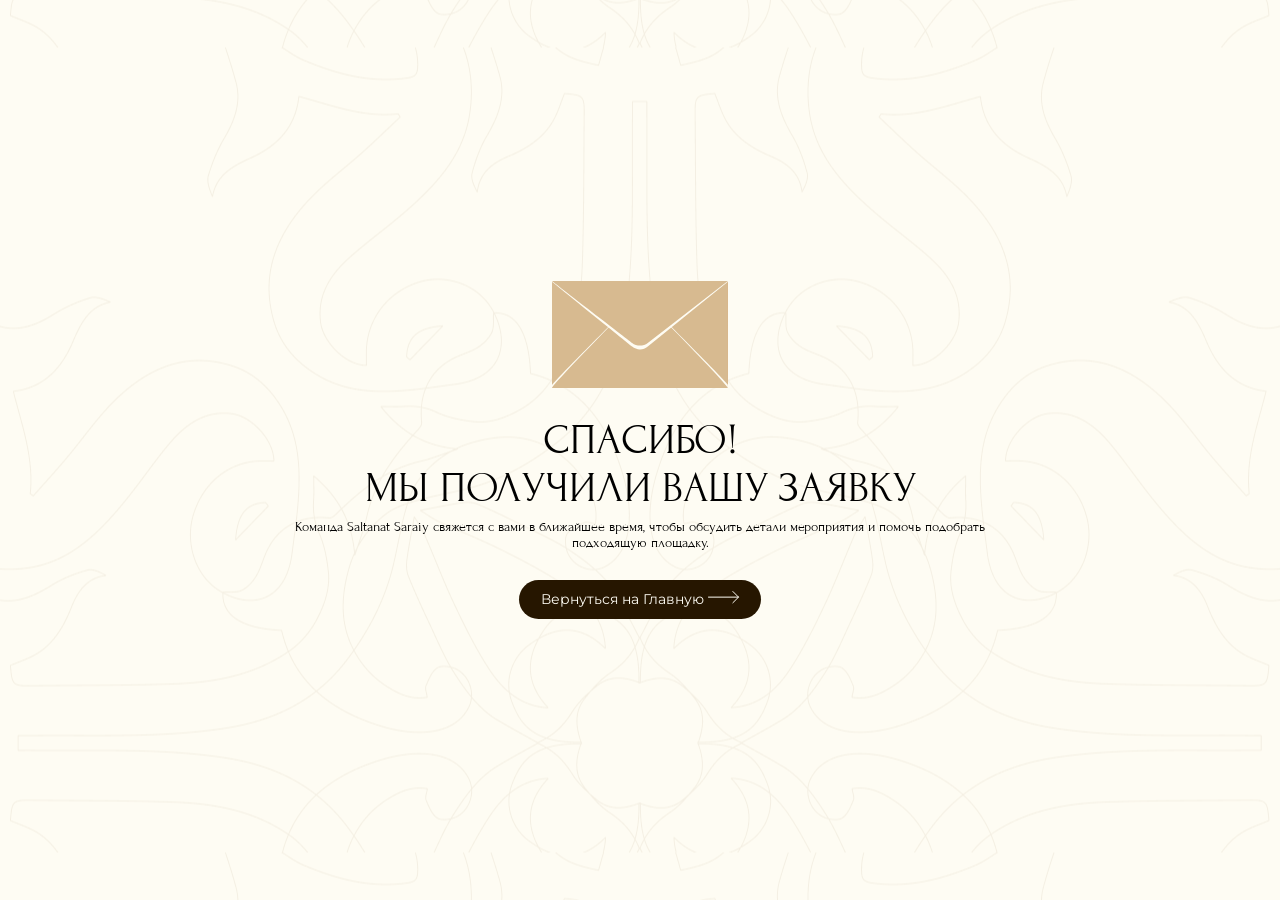
<file: thanks.html>
<!DOCTYPE html>
<html lang="en">
<head>
    <meta charset="UTF-8">
    <meta name="viewport" content="width=device-width, initial-scale=1.0">
    <title>Страница благодраности</title>
    <meta charset="UTF-8">
    <meta name="viewport" content="width=device-width, initial-scale=1.0">
    <title>Saltanat Saraiy</title>
    <link rel="icon" type="image/svg+xml" href="assets/images/favicon.svg">
    <link rel="stylesheet" href="assets/css/style.css">
    <link rel="preconnect" href="https://fonts.googleapis.com">
    <link rel="preconnect" href="https://fonts.gstatic.com" crossorigin>
    <link href="https://fonts.googleapis.com/css2?family=Montserrat:ital,wght@0,100..900;1,100..900&display=swap" rel="stylesheet">
    <link href="https://fonts.googleapis.com/css2?family=Forum&family=Montserrat:ital,wght@0,100..900;1,100..900&display=swap" rel="stylesheet">
    <script src="assets/js/script.js" defer></script>
</head>
<body>
    <section class="thanks">
        <div class="thanks__container">
            <img src="assets/images/letter.svg" alt="" class="thanks__image">
            <div class="thanks__text">
                <p class="thanks__title">Спасибо! <br> Мы получили вашу заявку</p>
                <p class="thanks__desc">Команда Saltanat Saraiy свяжется с вами в ближайшее время, чтобы обсудить детали мероприятия и помочь подобрать подходящую площадку.</p>
            </div>
            <button onclick="window.location.href='index.html';" class="button button--filled">Вернуться на Главную <img src="assets/images/arrow_right_white.svg" alt="" class="button__arrow"></button>
            
        </div>
    </section>
</body>
</html>
</file>
<file: assets/css/style.css>
* {
    margin: 0;
    padding: 0;
    box-sizing: border-box;
    font-family: "Montserrat";
}

:root {
    --light: #FEFCF3;
    --light2: #F1F1F1;
    --beige: #FBF2DE;
    --brown: #783812;
    --dark: #261600;
    --dark2: #181818;
    --dark3: #171717;
    --blue: #188191;
    --light_blue: #fafeff;
    --width-base: 1440;
    --width-current: 100vw;
    --width-multiplier: calc(var(--width-current) / var(--width-base));
    --swiper-navigation-color: var(--light);
    --swiper-navigation-size: calc(5 * var(--width-multiplier));
}

html {
    scroll-behavior: smooth;
    font-weight: normal;
}

body {
    scroll-behavior: smooth;
}

a {
    color: inherit;
    text-decoration: none;
}

ul {
    list-style: none;
}

h1 {
    text-transform: uppercase;
}

h1, h2 {
    font-family: "Forum" !important;
    text-align: center;
    font-size: calc(64 * var(--width-multiplier));
    font-weight: inherit;
    text-transform: uppercase;
}

h3 {
    font-size: calc(32 * var(--width-multiplier));
}

h5 {
    font-size: calc(24 * var(--width-multiplier));
}

p, li, span, a {
    font-size: calc(16 * var(--width-multiplier));
}

.header {
    position: absolute;
    top: 0;
    left: 0;
    z-index: 10;
    width: 100%;
}

.header__container {
    width: fit-content;
    display: flex;
    justify-content: center;
    text-transform: uppercase;
    padding: calc(72 * var(--width-multiplier)) 0 calc(72 * var(--width-multiplier)) calc(279 * var(--width-multiplier));
}

.header__nav {
    display: flex;
    justify-content: center;
    gap: calc(272 * var(--width-multiplier));
}

.header__list1, .header__list2 {
    display: flex;
    justify-content: center;
    gap: calc(72 * var(--width-multiplier));
}

.header__logo {
    display: none;
}

.header__top-logo {
    position: absolute;
    top: calc(24 * var(--width-multiplier));
    left: 50%;
    transform: translateX(-50%);
}

.header__ornament-top, .header__ornament-bottom {
    display: none;
}

.header__list-link {
    color: var(--light);
    font-size: calc(16 * var(--width-multiplier));
    font-weight: 400;
    transition: filter 0.3s ease;
}

.header__list-link:hover {
    filter: brightness(80%);
}

.header__burger {
    display: none;
    width: calc(56 * var(--width-multiplier));
    height: calc(56 * var(--width-multiplier));
    padding: calc(15 * var(--width-multiplier));
    background: rgba(255, 255, 255, 0.10);
    border: calc(1.5 * var(--width-multiplier)) solid rgba(255, 255, 255, 0.30);
    border-radius: 50%;
    cursor: pointer;
    flex-direction: column;
    justify-content: center;
    align-items: center;
    gap: calc(6 * var(--width-multiplier));
    transition: all 0.3s ease;
    flex-shrink: 0;
    z-index: 1001;
}

.header__burger:hover {
    background: rgba(255, 255, 255, 0.20);
    border-color: rgba(255, 255, 255, 0.60);
}

.header__burger span {
    display: block;
    width: calc(20 * var(--width-multiplier));
    height: calc(2 * var(--width-multiplier));
    background: var(--light);
    border-radius: 2px;
    transition: all 0.3s ease;
}

.header__burger.active span:nth-child(1) {
    transform: translateY(calc(8 * var(--width-multiplier))) rotate(45deg);
    width: calc(22 * var(--width-multiplier));
}

.header__burger.active span:nth-child(2) {
    opacity: 0;
    transform: scaleX(0);
}

.header__burger.active span:nth-child(3) {
    transform: translateY(calc(-8 * var(--width-multiplier))) rotate(-45deg);
    width: calc(22 * var(--width-multiplier));
}

.hero {
    position: relative;
    z-index: 1;
    display: flex;
    align-items: center;
    justify-content: center;
    overflow: hidden;
    width: 100%;
    height: 99vh;
    --button_color1: var(--light);
    --button_color2: rgb(254, 252, 243, 0.2);
    --button_color3: var(--dark);
    color: var(--light);
}

.hero__video {
    position: absolute;
    top: 50%;
    left: 50%;
    z-index: 1;
    object-fit: cover;
    width: auto;
    height: auto;
    min-width: 100vw;
    min-height: 100vh;
    transform: translate(-50%, -50%) scale(1);
}

.hero__overlay {
    position: absolute;
    left: 0;
    z-index: 2;
    width: 100%;
    height: calc(681 * var(--width-multiplier));
}

.hero__overlay_dark {
    bottom: 0;
    z-index: 2;
    background: linear-gradient(to top,rgba(0, 0, 0, 1) 0%, rgba(0, 0, 0, 0) 100%);
}

.hero__overlay_light {
    bottom: 0;
    z-index: 3;
    background: linear-gradient(to top, rgba(0, 0, 0, 0.5) 0%, rgba(0, 0, 0, 0) 100% );
}

.hero__overlay_full {
    bottom: 0;
    z-index: 4;
    height: 100%;
    background: rgba(0, 0, 0, 0.2);
}

.hero__overlay_mobile {
    display: none;
}

.hero__container {
    position: relative;
    z-index: 4;
    width: 100%;
}

.hero__content {
    display: flex;
    flex-direction: column;
    align-items: center;
    gap: calc(52 * var(--width-multiplier));
    padding: calc(220 * var(--width-multiplier)) calc(172 * var(--width-multiplier)) calc(80 * var(--width-multiplier)) calc(172 * var(--width-multiplier));
}

.hero__desc {
    display: flex;
    justify-content: center;
    flex-wrap: wrap;
    font-size: calc(20 * var(--width-multiplier));
    font-weight: 400;
}

.hero__desc li:not(:last-child)::after {
    margin: 0 calc(10 * var(--width-multiplier));
    content: "|";
}

.hero__bottom-container {
    display: flex;
    flex-direction: column;
    align-items: center;
    max-width: calc(1096 * var(--width-multiplier));
    gap: calc(32 * var(--width-multiplier));
}

.hero__buttons{
    display: flex;
    justify-content: center;
    gap: calc(24 * var(--width-multiplier));
}

.modal {
    position: fixed;
    z-index: 999;
    left: 0;
    top: 0;
    width: 100%;
    height: 100%;
    overflow: hidden;
    transition: all 0.5s ease;
    visibility: hidden;
    background-color: rgba(0,0,0,0.6);
    opacity: 0;
}

.modal.active {
    opacity: 1;
    visibility: visible;
}

.modal__container {
    position: relative;
    display: flex;
    align-items: center;
    justify-content: center;
    margin: 13% auto;
    padding: calc(20 * var(--width-multiplier));
    width: calc(461 * var(--width-multiplier));
    height: calc(348 * var(--width-multiplier));
    transform: translateY(0);
    transition: all 0.5s ease;
    background-color: var(--light);
}

.modal__body {
    display: flex;
    flex-direction: column;
    align-items: center;
    gap: calc(24 * var(--width-multiplier));
}

.modal__close {
    position: absolute;
    right: 20px;
    top: 20px;
    color: #aaa;
    font-size: calc(28 * var(--width-multiplier));
    font-weight: bold;
}

.modal__close:hover{
    color: var(--dark);
    cursor: pointer;
}

.button {
    padding: calc(12 * var(--width-multiplier)) calc(24 * var(--width-multiplier));
    border-radius: 100px;
    transition: filter 0.3s ease;
    font-size: calc(16 * var(--width-multiplier));
    font-weight: 400;
}

.button:hover {
    filter: brightness(70%);
    cursor: pointer;
}

.button--filled {
    border: 0;
    background-color: var(--button_color1);
    color: var(--button_color3);
    letter-spacing: 2%;
}

.button--outline {
    border: calc(1 * var(--width-multiplier)) solid var(--button_color1);
    background-color: var(--button_color2);
    color: var(--button_color1);
}

.button_arrow {
    margin-left: calc(16 * var(--width-multiplier));
    max-height: calc(11.25 * var(--width-multiplier));
}

.advantages {
    display: flex;
    justify-content: center;
    padding: calc(100 * var(--width-multiplier)) 0 calc(62 * var(--width-multiplier));
    color: var(--dark);
    background: var(--light) url('../images/pattern.png') repeat top left / auto;
}

.advantages__container {
    display: flex;
    flex-direction: column;
    align-items: center;
    width: 100%;
    max-width: calc(1320 * var(--width-multiplier));
}

.advantages__list {
    display: grid;
    grid-template-columns: repeat(4, minmax(0, 1fr));
    justify-content: center;
    margin-top: calc(52 * var(--width-multiplier));
    gap: calc(24 * var(--width-multiplier));
}

.advantages__item {
    display: flex;
    flex-direction: column;
    align-items: center;
    gap: calc(24 * var(--width-multiplier));
    overflow: hidden;
    min-width: 0;
}

.advantages__image {
    display: block;
    object-fit: contain;
    width: 100%;
    height: auto;
}

.advantages__content {
    display: flex;
    flex-direction: column;
    align-items: center;
    gap: calc(8 * var(--width-multiplier));
    text-align: center;
}

.advantages__item-title {
    font-family: "Forum";
    font-size: calc(24 * var(--width-multiplier));
    font-weight: 400;
}

.advantages__item-desc {
    font-size: calc(12 * var(--width-multiplier));
    font-weight: 400;
}

.about {
    background-color: var(--dark2);
}

.about__container, .gallery__container {
    display: flex;
    flex-direction: column;
    align-items: center;
    gap: calc(52 * var(--width-multiplier));
    padding-block: calc(100 * var(--width-multiplier));
    max-width: 100%;
}

.about__text {
    display: flex;
    flex-direction: column;
    align-items: center;
    gap: calc(8 * var(--width-multiplier));
    color: var(--light);
    font-weight: 400;
}

.about__desc {
    font-size: calc(20 * var(--width-multiplier));
}

.swiper {
    max-width: 100%;
    width: calc(1440 * var(--width-multiplier));
}

.about__image, .gallery__image {
    object-fit: cover;
    height: calc(416 * var(--width-multiplier));
    transition: transform 0.2s ease-in-out;
}

.about__image:hover, .gallery__image:hover {
    transform: scale(1.01);
}

.areas {
    overflow: hidden;
    width: 100%;
    height: 100vh;
}

.areas__slider {
    width: 100%;
    height: 100vh;
}

.areas__slider .swiper-slide {
    display: flex;
    flex-direction: column;
    width: 100%;
    height: 100vh;
}

.area--blue {
    background-color: #25A0B2;
    color: white;
    --border-color: rgb(255, 255, 255, 0.4);
    --button_color1: white;
    --button_color2: #25A0B2;
    --button_color3: #25A0B2;
}

.area__title {
    margin-bottom: calc(8 * var(--width-multiplier));
    text-transform: none;
    text-align: left;
    font-size: calc(50 * var(--width-multiplier));
}

.area__container {
    position: relative;
    display: flex;
    justify-content: center;
    width: 100%;
    height: 100%;
    max-width: calc(1440 * var(--width-multiplier));
}

.area__content {
    display: flex;
    flex-direction: column;
    flex: 1;
    padding: calc(80 * var(--width-multiplier));
    max-width: 55%;
}

.area__image {
    position: relative;
    object-position: center;
    object-fit: cover;
    height: auto;
    min-width: 100%;
    min-height: 100%;
}

.area__image-container {
    position: relative;
    display: flex;
    align-items: center;
    overflow: hidden;
    width: 50%;
}

.rectangle {
    position: absolute;
    right: 0;
    z-index: 1;
    display: flex;
    flex-direction: column;
    align-items: center;
    justify-content: center;
    gap: calc(16 * var(--width-multiplier));
    width: calc(195 * var(--width-multiplier));
    height: calc(340 * var(--width-multiplier));
    padding: 0 calc(32 * var(--width-multiplier));
    text-align: center;
}

.rectangle__text, .rectangle__guests {
    z-index: 2;
    font-family: "Forum";
    font-size: calc(16 * var(--width-multiplier));
    font-weight: 400;
}

.rectangle__guests {
    padding-top: calc(16 * var(--width-multiplier));
    border-top: calc(1 * var(--width-multiplier)) solid var(--border-color);
}

.rectangle__image-top {
    height: calc(50 * var(--width-multiplier));
    margin-bottom: calc(-30 * var(--width-multiplier));
}

.rectangle__image-bottom {
    height: calc(50 * var(--width-multiplier));
    margin-top: calc(-30 * var(--width-multiplier));
    rotate: 180deg;
}

.rectangle--blue {
    background-color: white;
    color: #25A0B2;
    border-color: #25A0B2;
}

.rectangle--white {
    background-color: white;
    color: var(--dark);
}

.rectangle--black {
    background-color: var(--dark3);
    color: white;
}

.rectangle--beige {
    background-color: var(--beige);
    color: var(--brown);
}

.rectangle--cyan {
    background-color: var(--light_blue);
    color: var(--blue);
}

.area__desc {
    padding-bottom: calc(16 * var(--width-multiplier));
    border-bottom: calc(1 * var(--width-multiplier)) solid var(--border-color);
    font-size: calc(16 * var(--width-multiplier));
    font-weight: 300;
}

.area__tags-title {
    padding-block: calc(16 * var(--width-multiplier)) calc(12 * var(--width-multiplier));
    font-size: calc(12 * var(--width-multiplier));
    font-weight: 400;
}

.area__tags-block {
    border-bottom: calc(1 * var(--width-multiplier)) solid var(--border-color);
}

.area__tags {
    display: flex;
    flex-wrap: wrap;
    padding-bottom: calc(32 * var(--width-multiplier));
    gap: calc(8 * var(--width-multiplier));
}

.area__tag {
    padding: calc(6 * var(--width-multiplier)) calc(12 * var(--width-multiplier));
    border: calc(1 * var(--width-multiplier)) solid var(--border-color);
    border-radius: 100px;
    font-size: calc(12 * var(--width-multiplier));
    font-weight: 300;
    transition: filter 0.3s ease;
}

.area__accordion {
    border-bottom: calc(1 * var(--width-multiplier)) solid var(--border-color);
}

.area__accordion-title {
    display: flex;
    justify-content: space-between;
    padding-block: calc(18 * var(--width-multiplier));
    cursor: pointer;
    font-size: calc(12 * var(--width-multiplier));
}

.area__accordion.active .area__accordion_list {
    overflow: hidden;
    padding-bottom: calc(18 * var(--width-multiplier));
    opacity: 1;
}

.area__accordion_list {
    display: grid;
    grid-template-columns: 1fr 1fr;
    box-sizing: border-box;
    overflow: hidden;
    gap: calc(10 * var(--width-multiplier));
    height: 0;
    margin: 0;
    padding: 0;
}

.area__accordion.is-open .area__accordion_list {
    padding-bottom: calc(18 * var(--width-multiplier));
}

.area__accordion-title img {
    transition: all 0.5s ease;
}

.area__accordion.is-open .area__accordion-title img {
    rotate: 180deg;
}

.area__accordion-item {
    font-weight: 300;
    font-size: calc(12 * var(--width-multiplier));
    line-height: 1.4;
}

.area__buttons {
    display: flex;
    gap: calc(24 * var(--width-multiplier));
    margin-top: calc(64 * var(--width-multiplier));
    transition: all 0.3s ease;
}

.area__buttons.active{
    margin-top: calc(10 * var(--width-multiplier));
}

.area--white {
    background-color: var(--light2);
    color: var(--dark2);
    --border-color: rgb(24, 24, 24, 0.4);
    --button_color1: var(--dark2);
    --button_color2: var(--light2);
    --button_color3: var(--light2);
}

.area--black {
    background-color: var(--dark3);
    color: white;
    --border-color: rgb(255, 255, 255, 0.4);
    --button_color1: white;
    --button_color2: var(--dark3);
    --button_color3: var(--dark3);
}

.area--beige {
    background-color: var(--beige);
    color: var(--brown);
    --border-color: rgb(120, 56, 18, 0.4);
    --button_color1: var(--brown);
    --button_color2: var(--beige);
    --button_color3: var(--beige);
}

.area--cyan {
    background-color: var(--light_blue);
    color: var(--blue);
    --border-color: var(--blue);
    --button_color1: var(--blue);
    --button_color2: var(--light_blue);
    --button_color3: var(--light_blue);
}


.area__textblock {
    display: flex;
    flex-direction: column;
    gap: calc(16 * var(--width-multiplier));
    padding-top: calc(16 * var(--width-multiplier));
}

.area__textblock-title {
    font-size: calc(12 * var(--width-multiplier));
    font-weight: 400;
}

.area__textblock-desc {
    font-size: calc(16 * var(--width-multiplier));
    font-weight: 300;
}

.events {
    padding: calc(100 * var(--width-multiplier)) calc(116 * var(--width-multiplier));
    background-color: var(--light);
    color: var(--dark);
    font-family: "Forum";
}

.events__container {
    display: flex;
    flex-direction: column;
    align-items: center;
    width: 100%;
    margin: 0 auto;
    max-width: calc(1200 * var(--width-multiplier));
}

.events__title {
    margin-bottom: calc(52 * var(--width-multiplier));
}

.events__list {
    display: grid;
    grid-template-columns: repeat(4, 1fr);
    padding-inline: calc(60 * var(--width-multiplier));
    gap: calc(80 * var(--width-multiplier));
    width: 100%;
}

.events__item {
    display: flex;
    flex-direction: column;
    align-items: center;
    gap: calc(16 * var(--width-multiplier));
}

.events__item-title {
    font-family: "Forum";
    font-size: calc(32 * var(--width-multiplier));
    font-weight: 400;
}

.events__image {
    width: calc(200 * var(--width-multiplier));
    transition: transform 0.4s ease-in-out;
}

.events__image:hover {
    transform: scale(1.05);
}

.gallery {
    background-color: var(--light);
    display: flex;
    justify-content: center;
    color: var(--dark);
}

.contacts {
    display: flex;
    flex-direction: column;
    align-items: center;
    padding-block: calc(100 * var(--width-multiplier));
    background-color: var(--dark2);
    color: var(--light);
}

.contacts__container {
    display: flex;
    justify-content: space-between;
    width: calc(1320 * var(--width-multiplier));
    height: calc(600 * var(--width-multiplier));
    margin-bottom: calc(100 * var(--width-multiplier));
    max-width: 95vw;
}

.contacts__contacts {
    display: flex;
    flex-direction: column;
    align-items: left;
    justify-content: center;
    gap: calc(32 * var(--width-multiplier));
    max-width: calc(454 * var(--width-multiplier));
    text-align: left;
}

.contacts__text {
    display: flex;
    flex-direction: column;
    align-items: left;
    gap: calc(8 * var(--width-multiplier));
    font-family: "Forum";
}

.contacts__title {
    text-align: left;
}

.contacts__desc {
    font-size: calc(16 * var(--width-multiplier));
    font-weight: 400;
}

.contacts__messangers {
    display: flex;
    justify-content: left;
    gap: calc(16 * var(--width-multiplier));
}

.contacts__messanger {
    transition: transform 0.3s ease-in-out;
}

.contacts__messanger:hover {
    border-radius: 100%;
    transform: scale(1.1);
    background-color: rgb(255, 255, 255, 0.2);
}

.info__item {
    display: flex;
    flex-direction: column;
    gap: calc(8 * var(--width-multiplier));
    padding-top: calc(16 * var(--width-multiplier));
    border-bottom: calc(1 * var(--width-multiplier)) solid rgb(254, 252, 243, 0.4);
}

.info__item-title {
    font-size: calc(12 * var(--width-multiplier));
    font-weight: 300;
}

.info__item-text {
    display: inline-block;
    margin-bottom: calc(16 * var(--width-multiplier));
    transform-origin: left center;
    transition: all 0.3s ease;
    text-align: left;
    font-weight: 400;
    font-size: calc(16 * var(--width-multiplier));
}

.info__item-text:hover {
    scale: 1.08;
    cursor: pointer;
}

.request__container {
    position: relative;
    width: calc(581 * var(--width-multiplier));
    height: calc(600 * var(--width-multiplier));
    background-image: url('../images/request_image.png');
    background-repeat: no-repeat;
    background-size: cover;
}

.request__data {
    display: flex;
    flex-direction: column;
    align-items: center;
    gap: calc(16 * var(--width-multiplier));
    margin-bottom: calc(24 * var(--width-multiplier));
}

.request__form {
    display: flex;
    flex-direction: column;
    align-items: center;
}

.leave__request {
    position: absolute;
    top: calc(94 * var(--width-multiplier));
    left: calc(113 * var(--width-multiplier));
    display: flex;
    flex-direction: column;
    align-items: center;
    gap: calc(24 * var(--width-multiplier));
    color: var(--dark);
}

.request__title {
    text-transform: uppercase;
    font-family: "Forum";
    font-size: calc(32 * var(--width-multiplier));
    font-weight: 400;
}

.request__name,
.request__number {
    width: calc(357 * var(--width-multiplier));
    padding: calc(16 * var(--width-multiplier));
    border: calc(1 * var(--width-multiplier)) solid var(--dark);
    background-color: var(--light);
    font-size: calc(16 * var(--width-multiplier));
    font-weight: 300;
}

.request__name::placeholder, .request__number::placeholder {
    color: var(--dark);
}

.request__button {
    border-radius: 100px;
    background-color: var(--dark);
    color: var(--light);
    font-size: calc(16 * var(--width-multiplier));
}

.contacts__map-container {
    display: flex;
    flex-direction: column;
    align-items: left;
    gap: calc(24 * var(--width-multiplier));
    padding: 0 calc(60 * var(--width-multiplier));
    width: 100%;
    max-width: calc(1440 * var(--width-multiplier));
}

.contacts__map-title {
    text-transform: uppercase;
    font-family: "Forum";
    font-size: calc(32 * var(--width-multiplier));
    font-weight: 400;
}

.contacts__map-desc {
    font-size: calc(16 * var(--width-multiplier));
    font-weight: 400;
}

.footer {
    display: flex;
    flex-direction: column;
    justify-content: center;
    align-items: center;
    height: calc(397 * var(--width-multiplier));
    min-height: calc(200 * var(--width-multiplier));
    background-color: var(--light);
    color: var(--dark);
}

.footer_container {
    display: flex;
    justify-content: space-between;
    flex-wrap: wrap;
    gap: calc(20 * var(--width-multiplier));
    width: calc(1320 * var(--width-multiplier));
    padding: calc(100 * var(--width-multiplier)) 0;
    max-width: 95vw;
}

.footer_logo {
    width: calc(282 * var(--width-multiplier));
}

.footer_lists {
    display: flex;
    justify-content: center;
    flex-wrap: wrap;
    gap: calc(24 * var(--width-multiplier));
}

.footer_list_title {
    font-size: calc(12 * var(--width-multiplier));
    font-weight: 500;
}

.footer_list_item_text {
    font-size: calc(12 * var(--width-multiplier));
    font-weight: 400;
}

.footer_navigation_list, .footer_areas_list {
    display: flex;
    flex-direction: column;
    gap: calc(8 * var(--width-multiplier));
    width: calc(200 * var(--width-multiplier));
}

.footer_list_title {
    margin-bottom: calc(4 * var(--width-multiplier));
    text-transform: uppercase;
}

.footer__bottom {
    display: flex;
    justify-content: space-between;
    width: 100%;
    border-top: 1px solid rgb(0, 0, 0, 0.2);
    padding: calc(16 * var(--width-multiplier)) calc(60 * var(--width-multiplier));
}

.footer__bottom p {
    color: var(--dark2);
    font-size: calc(12 * var(--width-multiplier));
    font-weight: 400;
}

.footer__bottom img {
    width: calc(115 * var(--width-multiplier));
}

.thanks {
    display: flex;
    flex-direction: column;
    justify-content: center;
    height: 100vh;
    background: var(--light) url('../images/pattern.png') repeat top left / auto;
    background-position: center;
    background-color: var(--light);
}

.thanks__container {
    display: flex;
    flex-direction: column;
    align-items: center;
    gap: calc(32 * var(--width-multiplier));
    padding: calc(214 * var(--width-multiplier)) calc(308 * var(--width-multiplier));
    text-align: center;
}

.thanks__text {
    display: flex;
    flex-direction: column;
    gap: calc(8 * var(--width-multiplier));
}

.thanks__title {
    text-transform: uppercase;
    font-family: "Forum";
    font-size: calc(48 * var(--width-multiplier));
    font-weight: 400;
}

.thanks__desc {
    font-family: "Forum";
    font-size: calc(16 * var(--width-multiplier));
    font-weight: 300;
}

.thanks__container .button {
    background-color: var(--dark);
    color: var(--light);
}

.thanks__image {
    height: calc(120 * var(--width-multiplier));
}

@media (min-width: 768px) and (max-width: 1024px) {
    :root {
        --width-base: 768;
        --width-current: 100vw;
        --swiper-pagination-color: var(--dark);
        --swiper-pagination-bullet-inactive-color: var(--light);
        --swiper-pagination-bullet-inactive-opacity: 1;
    }

    h1, h2 {
        font-size: calc(48 * var(--width-multiplier));
    }

    .header {
        top: auto;
        left: auto;
        display: flex;
        justify-content: center;
    }

    .header__container {
        display: flex;
        justify-content: center;
        width: fit-content;
        padding: 0;
        text-transform: uppercase;
    }

    .header__nav {
        gap: calc(200 * var(--width-multiplier));
        padding: 50px 50px;
    }

    .header__list1, .header__list2 {
        gap: calc(10 * var(--width-multiplier));
    }

    .header__list-link {
        font-size: calc(14 * var(--width-multiplier));
    }

    .hero__content {
        padding: calc(200 * var(--width-multiplier)) calc(30 * var(--width-multiplier)) calc(30 * var(--width-multiplier)) calc(30 * var(--width-multiplier));
    }

    .hero__title {
        font-size: calc(38 * var(--width-multiplier));
    }

    .advantages__list {
        grid-template-columns: repeat(2, minmax(0, 1fr));
    }

    .advantages__item {
        max-width: calc(280 * var(--width-multiplier));
    }

    .about__image, .gallery__image {
        padding: 0 calc(15 * var(--width-multiplier));
        width: calc(768 * var(--width-multiplier));
    }

    .swiper {
        width: calc(768 * var(--width-multiplier));
    }

    .swiper-wrapper {
        height: auto;
    }

    .areas__slider .swiper-slide {
        height: auto;
    }

    .area, .areas {
        height: auto;
    }

    .area__container {
        flex-direction: column-reverse;
        align-items: center;
        padding: 0;
    }

    .areas__slider {
        width: 100%;
        height: auto;
    }

    .area__content {
        padding: calc(40 * var(--width-multiplier));
        width: 100%;
        max-width: 100%;
    }

    .area__image {
        object-fit: cover;
        width: 100%;
        height: calc(400 * var(--width-multiplier));
        max-width: 100%;
    }

    .area__image-container {
        position: relative;
        justify-content: center;
        width: 100%;
    }

    .rectangle {
        right: auto;
        bottom: 0;
        gap: calc(8 * var(--width-multiplier));
        width: calc(255 * var(--width-multiplier));
        height: calc(147 * var(--width-multiplier));
    }

    .events__list {
        grid-template-columns: repeat(2, 1fr);
        gap: calc(40 * var(--width-multiplier));
        padding: 0;
    }

    .events__image {
        height: calc(150 * var(--width-multiplier));
    }

    .contacts__container {
        flex-direction: column;
        align-items: center;
        gap: calc(40 * var(--width-multiplier));
        height: auto;
        padding: calc(20 * var(--width-multiplier));
        min-height: calc(500 * var(--width-multiplier));
    }

    .contacts__contacts {
        align-items: center;
        text-align: center;
        max-width: 100%;
    }

    .contacts__text {
        align-items: center;
    }

    .contacts__title {
        text-align: center;
    }

    .contacts__messanger {
        width: calc(75 * var(--width-multiplier));
    }

    .request__container {
        width: 100%;
        height: calc(400 * var(--width-multiplier));
        max-width: calc(450 * var(--width-multiplier));
    }

    .leave__request {
        top: calc(40 * var(--width-multiplier));
        left: 50%;
        width: 85%;
        transform: translateX(-50%);
    }

    .request__title {
        font-size: calc(24 * var(--width-multiplier));
    }

    .request__name,
    .request__number {
        width: 100%;
        padding: calc(12 * var(--width-multiplier));
        max-width: 100%;
        font-size: calc(14 * var(--width-multiplier));
    }

    .contacts__map-container {
        padding: 0 calc(20 * var(--width-multiplier));
    }

    .map {
        max-height: calc(400 * var(--width-multiplier));
    }

    .footer {
        padding: calc(30 * var(--width-multiplier));
        height: auto;
        min-height: calc(250 * var(--width-multiplier));
    }

    .footer_container {
        flex-direction: column;
        align-items: center;
        gap: calc(40 * var(--width-multiplier));
        text-align: center;
    }

    .footer_lists {
        flex-direction: row;
        gap: calc(100 * var(--width-multiplier));
    }

    .thanks__container {
        gap: calc(16 * var(--width-multiplier));
        padding: calc(87 * var(--width-multiplier)) calc(124 * var(--width-multiplier));
    }

    .thanks__title {
        font-size: calc(32 * var(--width-multiplier));
    }

    .thanks__desc {
        font-size: calc(12 * var(--width-multiplier));
    }

    .thanks__container .button {
        font-size: calc(10 * var(--width-multiplier));
    }
}

@media (max-width: 767px) {
    :root {
        --width-base: 390;
        --width-current: 100vw;
        --swiper-pagination-color: var(--dark);
        --swiper-pagination-bullet-inactive-color: var(--light);
        --swiper-pagination-bullet-inactive-opacity: 1;
    }

    h1, h2 {
        font-size: calc(32 * var(--width-multiplier));
    }

    .header__top-logo {
        display: none;
    }

    .hero__overlay_mobile {
        display: block;
        top: 0;
        z-index: 4;
        height: calc(215 * var(--width-multiplier));
        background: linear-gradient(
            180deg,
            rgba(0, 0, 0, 0.6) 0%,
            rgba(0, 0, 0, 0) 100%
        );
    }

    .header {
        position: fixed;
        top: 0;
        left: 0;
        z-index: 1000;
        display: flex;
        justify-content: center;
        width: 100%;
        padding: calc(12 * var(--width-multiplier)) 0;
        background: rgba(0, 0, 0, 0.3);
        backdrop-filter: blur(8px);
        -webkit-backdrop-filter: blur(8px);
        transition: transform 0.3s ease;
    }

    .header--hidden {
        transform: translateY(-100%);
    }

    .header__container {
        display: flex;
        flex-direction: row;
        justify-content: space-between;
        align-items: center;
        width: 100%;
        margin-top: 0;
        margin-inline: calc(16 * var(--width-multiplier));
        padding: 0;
    }

    .header__logo {
        position: relative;
        z-index: 2001;
        display: block;
        width: calc(44 * var(--width-multiplier));
        flex-shrink: 0;
    }

    .header__burger {
        z-index: 1001;
        display: flex;
        flex-direction: column;
        justify-content: center;
        align-items: center;
        gap: calc(5 * var(--width-multiplier));
        width: calc(44 * var(--width-multiplier));
        height: calc(44 * var(--width-multiplier));
        padding: calc(10 * var(--width-multiplier));
        border: calc(1.5 * var(--width-multiplier)) solid rgba(255, 255, 255, 0.35);
        border-radius: 50%;
        transition: all 0.3s ease;
        background: rgba(255, 255, 255, 0.12);
        cursor: pointer;
        flex-shrink: 0;
    }

    .header__burger span {
        display: block;
        width: calc(20 * var(--width-multiplier));
        height: calc(2 * var(--width-multiplier));
        border-radius: 2px;
        transition: all 0.3s ease;
        background: var(--light);
    }

    .header__burger.active {
        background: rgba(103, 91, 73, 0.1);
        border-color: #675B49;
    }

    .header__burger.active span:nth-child(1) {
        width: calc(22 * var(--width-multiplier));
        transform: translateY(calc(7 * var(--width-multiplier))) rotate(45deg);
        background: #675B49;
    }

    .header__burger.active span:nth-child(2) {
        transform: scaleX(0);
        opacity: 0;
    }

    .header__burger.active span:nth-child(3) {
        width: calc(22 * var(--width-multiplier));
        transform: translateY(calc(-7 * var(--width-multiplier))) rotate(-45deg);
        background: #675B49;
    }

    .header__nav {
        position: fixed;
        top: 0;
        right: -100%;
        z-index: 999;
        display: flex;
        flex-direction: column;
        justify-content: left;
        align-items: center;
        gap: calc(40 * var(--width-multiplier));
        width: 100%;
        height: 100vh;
        padding: calc(250 * var(--width-multiplier)) calc(40 * var(--width-multiplier)) 0;
        transition: right 0.4s cubic-bezier(0.4, 0, 0.2, 1);
        background: var(--light);
        color: #171717;
    }

    .header__nav.active {
        right: 0;
        height: 120vh;
    }

    .header__ornament-top,
    .header__ornament-bottom {
        display: flex;
        justify-content: center;
        width: calc(80 * var(--width-multiplier));
        height: auto;
    }

    .header__ornament-bottom {
        rotate: 180deg;
    }

    .header__list1, .header__list2 {
        display: flex;
        flex-direction: column;
        align-items: center;
        flex-wrap: wrap;
        gap: calc(24 * var(--width-multiplier));
        padding: 0;
        margin: 0;
    }

    .header__list-link {
        position: relative;
        transition: opacity 0.3s ease;
        color: black;
        font-family: "Forum", serif;
        font-size: calc(28 * var(--width-multiplier));
        font-weight: 400;
    }

    .header__list-link::after {
        position: absolute;
        bottom: -4px;
        left: 0;
        width: 0;
        height: 2px;
        content: '';
        transition: width 0.3s ease;
        background: #675B49;
    }

    .header__list-link:hover::after {
        width: 100%;
    }

    .swiper {
        width: calc(390 * var(--width-multiplier));
    }

    .hero {
        justify-content: left;
        height: 100vh;
    }

    .hero__content {
        gap: calc(24 * var(--width-multiplier));
        padding: calc(338 * var(--width-multiplier)) calc(15 * var(--width-multiplier)) calc(64 * var(--width-multiplier)) calc(15 * var(--width-multiplier));
    }

    .hero__bottom-container {
        flex-direction: column-reverse;
        gap: calc(24 * var(--width-multiplier));
    }

    .hero__title {
        text-align: left;
        font-size: calc(28 * var(--width-multiplier));
    }

    .hero__desc {
        font-size: calc(14 * var(--width-multiplier));
    }

    .hero__buttons{
        display: flex;
        flex-direction: column-reverse;
        gap: calc(20 * var(--width-multiplier));
        width: 100%;
    }

    .hero__buttons.button {
        justify-content: center;
        width: 100%;
    }

    .button {
        padding: calc(12 * var(--width-multiplier)) calc(20 * var(--width-multiplier));
        font-size: calc(14 * var(--width-multiplier));
    }

    .modal__container {
        margin: 50% auto;
        padding: calc(20 * var(--width-multiplier));
        width: calc(350 * var(--width-multiplier));
        height: calc(350 * var(--width-multiplier));
    }

    .advantages {
        padding: calc(40 * var(--width-multiplier)) 0 calc(30 * var(--width-multiplier));
    }
    .advantages__title {
        margin-bottom: 0;
        font-size: calc(28 * var(--width-multiplier));
    }

    .advantages__list {
        grid-template-columns: 1fr;
        margin-top: calc(32 * var(--width-multiplier));
        gap: calc(32 * var(--width-multiplier));
    }

    .advantages__item {
        gap: calc(16 * var(--width-multiplier));
        max-width: calc(280 * var(--width-multiplier));
    }


    .advantages__item-title {
        text-align: center;
        font-size: calc(20 * var(--width-multiplier));
    }

    .advantages__item-desc {
        text-align: center;
        font-size: calc(14 * var(--width-multiplier));
        line-height: 1.4;
    }

    .about__container, .gallery__container {
        padding-block: calc(60 * var(--width-multiplier));
        gap: calc(32 * var(--width-multiplier));
    }

    .about__desc {
        padding: 0 calc(16 * var(--width-multiplier));
        text-align: center;
        font-size: calc(16 * var(--width-multiplier));
    }

    .about__image, .gallery__image {
        flex: none;
        aspect-ratio: auto;
        padding: calc(15 * var(--width-multiplier));
        width: calc(390 * var(--width-multiplier));
        height: auto;
    }

    .images__slider .swiper-wrapper .swiper-slide {
        margin: 0;
    }

    .area {
        height: auto;
        padding: 0;
        min-height: auto;
    }

    .area__container {
        flex-direction: column-reverse;
        width: 100%;
        padding: 0;
        height: auto;
    }

    .area__content {
        padding: calc(16 * var(--width-multiplier));
        margin: calc(32 * var(--width-multiplier)) 0 calc(15 * var(--width-multiplier));
        max-width: 100%;
    }

    .areas, .areas__slider, .areas__slider .swiper-wrapper, .areas__slider .swiper-wrapper .swiper-slide {
        height: auto;
    }

    .area__title {
        font-size: calc(28 * var(--width-multiplier));
    }

    .area__desc {
        font-size: calc(14 * var(--width-multiplier));
    }

    .area__image {
        position: relative;
        width: 100%;
        aspect-ratio: 16/10;
    }

    .area__image-container {
        position: relative;
        z-index: 2;
        justify-content: center;
        width: 100%;
        height: calc(200 * var(--width-multiplier));
    }

    .rectangle {
        position: absolute;
        right: auto;
        bottom: 0;
        gap: calc(8 * var(--width-multiplier));
        width: calc(200 * var(--width-multiplier));
        height: calc(100 * var(--width-multiplier));
        padding: calc(20 * var(--width-multiplier)) calc(16 * var(--width-multiplier));
        margin: 0 auto;
    }

    .rectangle__text,
    .rectangle__guests {
        font-size: calc(12 * var(--width-multiplier));
    }

    .rectangle__image-bottom,
    .rectangle__image-top {
        width: calc(30 * var(--width-multiplier));
    }

    .rectangle__image-bottom {
        margin-top: calc(-15 * var(--width-multiplier));
    }

    .rectangle__image-top {
        margin-bottom: calc(-15 * var(--width-multiplier));
    }

    .rectangle__guests {
        padding-top: calc(8 * var(--width-multiplier));
    }

    .area__accordion_list {
        grid-template-columns: 1fr;
    }

    .area__buttons {
        display: flex;
        flex-direction: column;
        gap: calc(16 * var(--width-multiplier));
        margin-top: calc(25 * var(--width-multiplier));
    }

    .area__buttons .button {
        justify-content: center;
        text-align: center;
        max-width: 100%;
    }

    .events {
        padding: calc(40 * var(--width-multiplier)) calc(16 * var(--width-multiplier));
    }

    .events__title {
        margin-bottom: calc(32 * var(--width-multiplier));
        font-size: calc(28 * var(--width-multiplier));
    }

    .events__list {
        display: grid;
        grid-template-columns: repeat(2, 1fr);
        gap: calc(24 * var(--width-multiplier));
        padding: 0;
    }

    .events__item {
        gap: calc(12 * var(--width-multiplier));
    }

    .events__item-title {
        text-align: center;
        font-size: calc(18 * var(--width-multiplier));
    }

    .events__image {
        width: calc(60 * var(--width-multiplier));
        height: auto;
    }

    .events__image:hover {
        transform: scale(1.05);
    }

    .contacts {
        padding-block: calc(40 * var(--width-multiplier));
    }

    .contacts__container {
        flex-direction: column;
        align-items: center;
        gap: calc(30 * var(--width-multiplier));
        width: 100%;
        height: auto;
        padding: 0 calc(16 * var(--width-multiplier));
        margin-bottom: calc(40 * var(--width-multiplier));
        min-height: auto;
    }

    .contacts__contacts {
        align-items: center;
        gap: calc(20 * var(--width-multiplier));
        max-width: 100%;
        text-align: center;
    }

    .contacts__text {
        align-items: center;
    }

    .contacts__title {
        text-align: center;
        font-size: calc(28 * var(--width-multiplier));
    }

    .contacts__desc {
        text-align: center;
        font-size: calc(14 * var(--width-multiplier));
    }

    .contacts__messangers {
        justify-content: center;
        gap: calc(16 * var(--width-multiplier));
        width: calc(50 * var(--width-multiplier));
    }

    .contacts__map-container {
        flex-direction: column;
        align-items: center;
        text-align: center;
        gap: calc(24 * var(--width-multiplier));
        width: 100%;
        padding: 0 calc(16 * var(--width-multiplier));
    }

    .contacts__map-title {
        font-size: calc(24 * var(--width-multiplier));
    }

    .contacts__map-desc {
        font-size: calc(14 * var(--width-multiplier));
    }

    .info__item {
        align-items: center;
        justify-content: center;
    }

    .request__container {
        position: relative;
        width: calc(350 * var(--width-multiplier));
        height: calc(350 * var(--width-multiplier));
        margin: 0 auto;
        background-image: url('../images/request_image.png');
        background-size: cover;
        max-width: 100%;
    }

    .leave__request {
        position: absolute;
        top: calc(40 * var(--width-multiplier));
        left: 50%;
        gap: calc(10 * var(--width-multiplier));
        width: 90%;
        transform: translateX(-50%);
    }

    .request__title {
        font-size: calc(18 * var(--width-multiplier));
    }

    .request__data {
        gap: calc(10 * var(--width-multiplier));
        width: 100%;
        margin-bottom: calc(16 * var(--width-multiplier));
    }

    .request__name,
    .request__number {
        width: 100%;
        padding: calc(10 * var(--width-multiplier));
        max-width: 100%;
        font-size: calc(13 * var(--width-multiplier));
    }

    .request__button {
        padding: calc(10 * var(--width-multiplier)) calc(20 * var(--width-multiplier));
        font-size: calc(13 * var(--width-multiplier));
    }

    .footer {
        height: auto;
        padding: calc(30 * var(--width-multiplier)) calc(16 * var(--width-multiplier)) calc(8 * var(--width-multiplier)) calc(16 * var(--width-multiplier));
        min-height: auto;
    }

    .footer_container {
        flex-direction: column;
        align-items: center;
        gap: calc(20 * var(--width-multiplier));
        width: 100%;
        text-align: center;
    }

    .footer_logo {
        max-height: calc(100 * var(--width-multiplier));
    }

    .map {
        height: calc(300 * var(--width-multiplier));
    }

    .footer_lists {
        flex-direction: column;
        align-items: center;
        gap: calc(30 * var(--width-multiplier));
    }

    .footer_list_title {
        font-size: calc(14 * var(--width-multiplier));
    }

    .footer_list_item_text {
        font-size: calc(14 * var(--width-multiplier));
    }

    .footer__bottom {
        padding: calc(10 * var(--width-multiplier)) calc(10 * var(--width-multiplier));
    }

    .footer__bottom p {
        font-size: calc(10 * var(--width-multiplier));
    }

    .thanks__container {
        padding: calc(24 * var(--width-multiplier)) calc(30 * var(--width-multiplier));
        gap: calc(16 * var(--width-multiplier));
    }

    .thanks__title {
        font-size: calc(28 * var(--width-multiplier));
    }

    .thanks__desc {
        font-size: calc(12 * var(--width-multiplier));
    }

    .thanks__container .button {
        font-size: calc(10 * var(--width-multiplier));
    }

    .thanks__image {
        height: calc(100 * var(--width-multiplier));
    }
}
</file>
